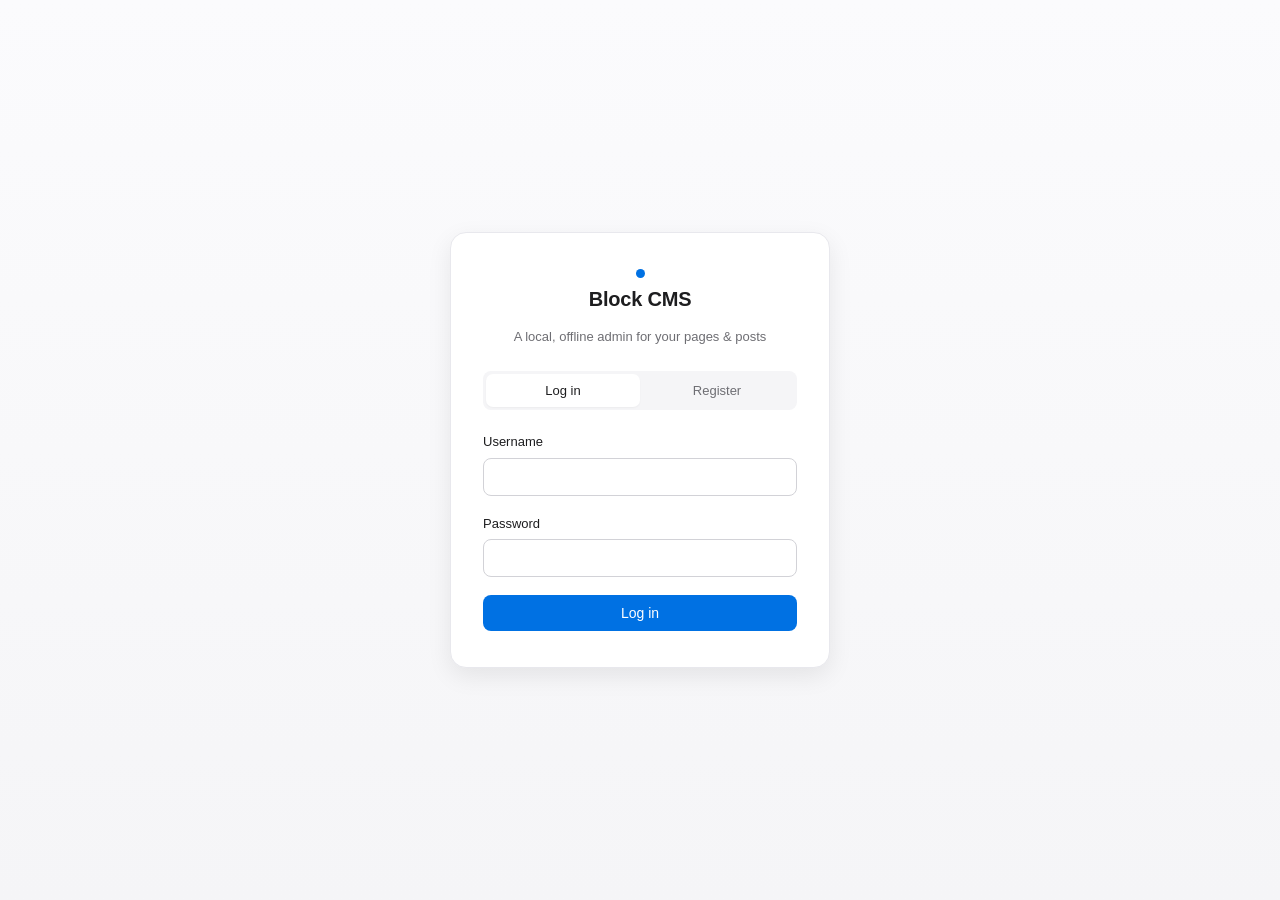
<file: block-cms/index.html>
<!DOCTYPE html>
<html lang="en">
<head>
<meta charset="UTF-8">
<meta name="viewport" content="width=device-width, initial-scale=1.0">
<title>Block CMS</title>
</head>
<body>
<script src="js/storage.js"></script>
<script src="js/auth.js"></script>
<script>
  window.location.href = Auth.isLoggedIn() ? 'dashboard.html' : 'login.html';
</script>
<noscript>This app requires JavaScript. Please open <a href="login.html">login.html</a>.</noscript>
</body>
</html>
</file>
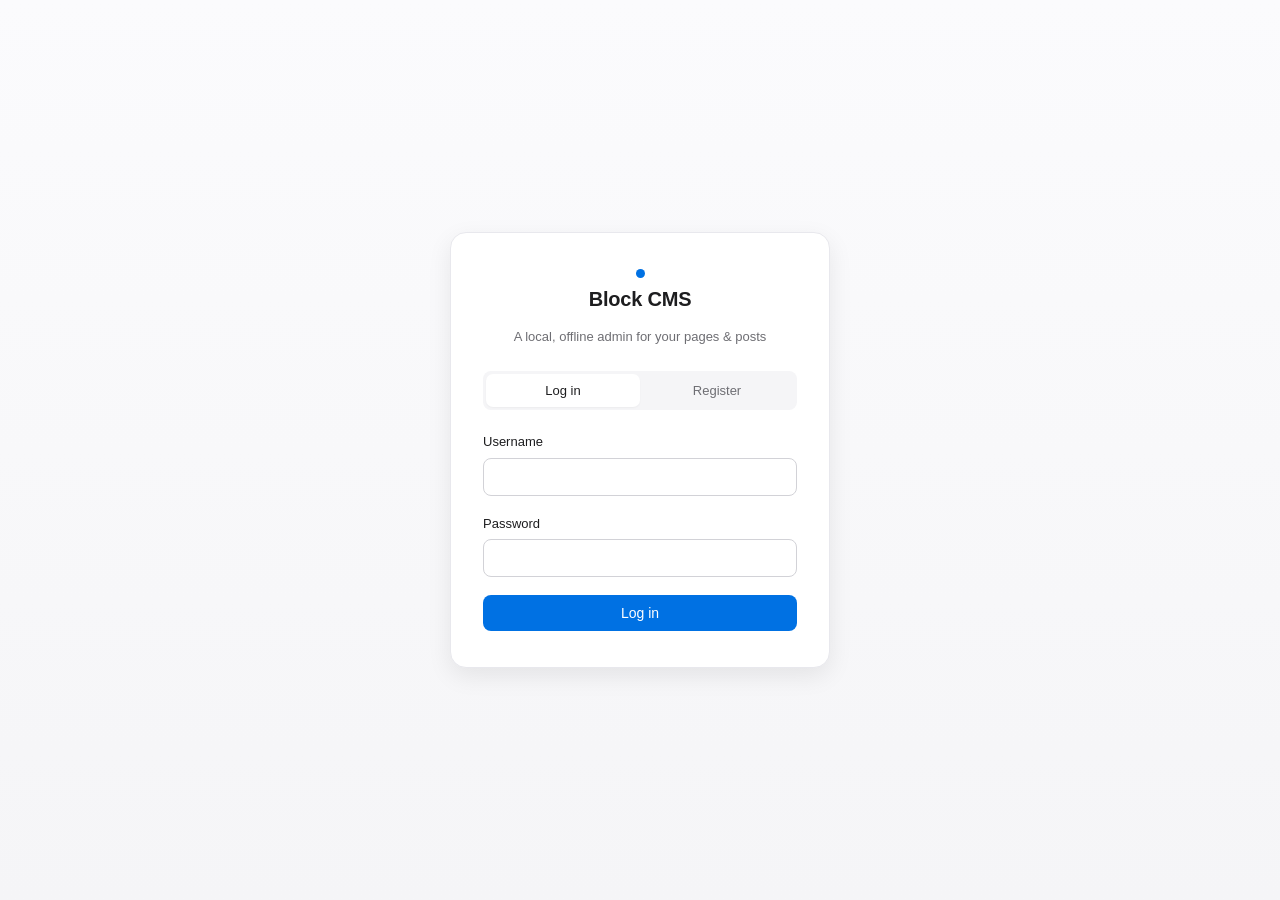
<file: block-cms/categories.html>
<!DOCTYPE html>
<html lang="en">
<head>
<meta charset="UTF-8">
<meta name="viewport" content="width=device-width, initial-scale=1.0">
<title>Categories — Block CMS</title>
<link rel="stylesheet" href="css/style.css">
</head>
<body>
<div class="app-shell">
  <nav class="sidebar" id="sidebar"></nav>
  <main class="main">
    <div class="page-header">
      <div>
        <h1>Categories</h1>
        <p class="page-subtitle">Organize your posts into categories.</p>
      </div>
    </div>

    <div class="card" style="margin-bottom:24px;">
      <div class="section-title">Add a category</div>
      <form id="add-form" style="display:flex; gap:10px; align-items:flex-start;">
        <input type="text" id="new-name" placeholder="Category name" required style="flex:1;">
        <button type="submit" class="btn btn-primary">Add</button>
      </form>
    </div>

    <div id="categories-list"></div>
  </main>
</div>

<script src="js/storage.js"></script>
<script src="js/ui.js"></script>
<script src="js/auth.js"></script>
<script src="js/router.js"></script>
<script src="js/categories.js"></script>
<script src="js/posts.js"></script>
<script>
  Router.requireAuth();
  UI.renderSidebar('categories');

  const listEl = document.getElementById('categories-list');
  const addForm = document.getElementById('add-form');
  const newName = document.getElementById('new-name');

  function render() {
    const cats = Categories.all();
    if (!cats.length) {
      listEl.innerHTML = `
        <div class="empty-state">
          <h3>No categories yet</h3>
          <p>Add one above to start organizing your posts.</p>
        </div>`;
      return;
    }

    listEl.innerHTML = `
      <table class="data-table">
        <thead><tr><th>Name</th><th>Slug</th><th>Posts</th><th></th></tr></thead>
        <tbody>
          ${cats.map(c => `
            <tr data-row="${c.id}">
              <td class="title-cell">
                <span class="cat-name">${UI.escapeHtml(c.name)}</span>
                <input type="text" class="cat-edit-input" style="display:none;" value="${UI.escapeHtml(c.name)}">
              </td>
              <td><span class="slug">/${UI.escapeHtml(c.slug)}</span></td>
              <td><a class="btn-link" href="posts.html">${Posts.byCategory(c.id).length} post(s)</a></td>
              <td>
                <div class="row-actions">
                  <button class="btn-small" data-rename="${c.id}">Rename</button>
                  <button class="btn-small" data-delete="${c.id}">Delete</button>
                </div>
              </td>
            </tr>`).join('')}
        </tbody>
      </table>`;

    listEl.querySelectorAll('[data-rename]').forEach(btn => {
      btn.addEventListener('click', () => {
        const row = listEl.querySelector(`tr[data-row="${btn.dataset.rename}"]`);
        const nameSpan = row.querySelector('.cat-name');
        const input = row.querySelector('.cat-edit-input');
        const isEditing = input.style.display !== 'none';
        if (!isEditing) {
          nameSpan.style.display = 'none';
          input.style.display = 'inline-block';
          input.focus();
          btn.textContent = 'Save';
        } else {
          const value = input.value.trim();
          if (value) {
            try {
              Categories.update(btn.dataset.rename, { name: value });
              UI.toast('Category renamed');
              render();
            } catch (err) {
              UI.toast(err.message, 'error');
            }
          } else {
            render();
          }
        }
      });
    });

    listEl.querySelectorAll('[data-delete]').forEach(btn => {
      btn.addEventListener('click', async () => {
        const ok = await UI.confirm('Delete this category? It will be removed from any posts.');
        if (!ok) return;
        Categories.remove(btn.dataset.delete);
        UI.toast('Category deleted');
        render();
      });
    });
  }

  addForm.addEventListener('submit', (e) => {
    e.preventDefault();
    try {
      Categories.create(newName.value);
      newName.value = '';
      UI.toast('Category added');
      render();
    } catch (err) {
      UI.toast(err.message, 'error');
    }
  });

  render();
</script>
</body>
</html>
</file>
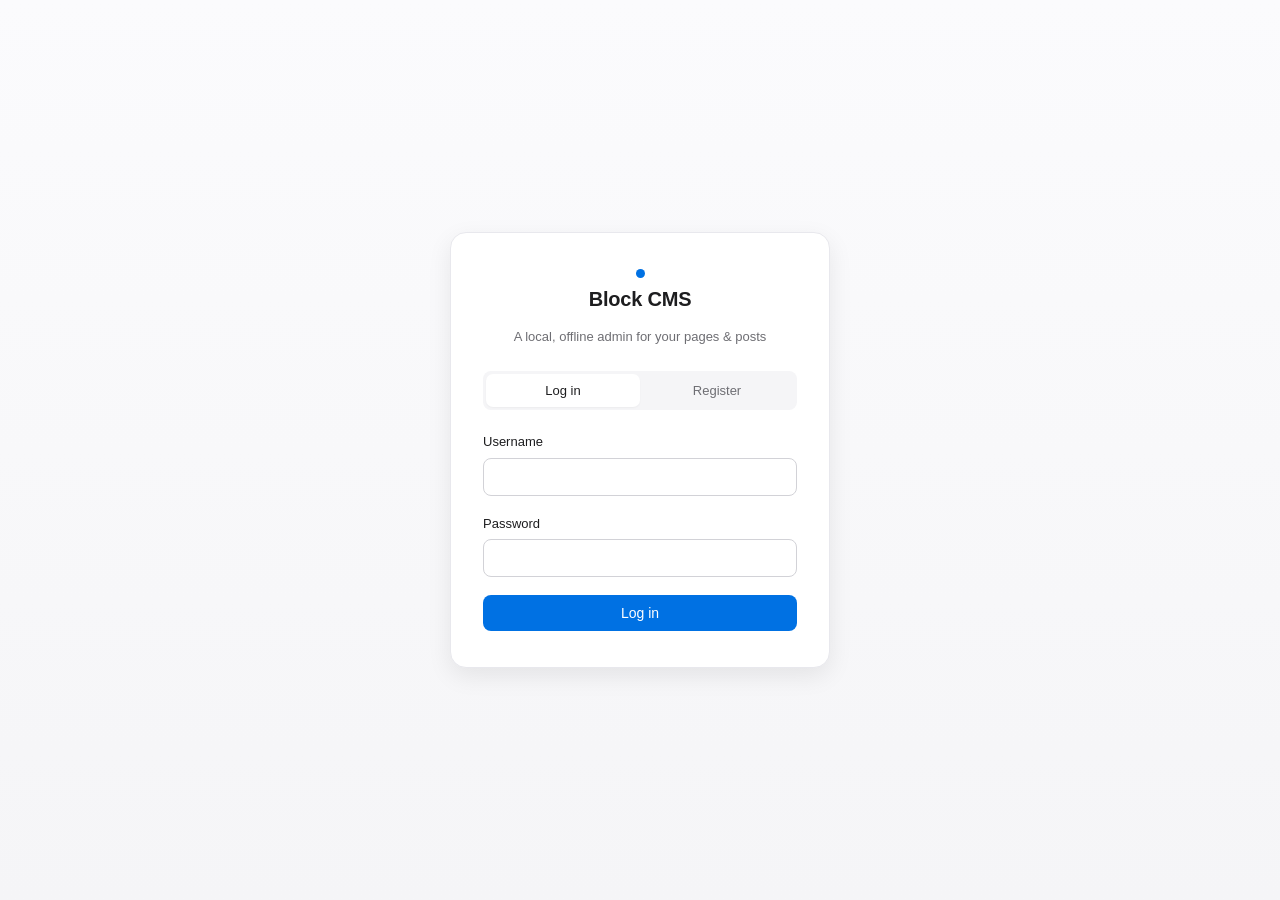
<file: block-cms/dashboard.html>
<!DOCTYPE html>
<html lang="en">
<head>
<meta charset="UTF-8">
<meta name="viewport" content="width=device-width, initial-scale=1.0">
<title>Dashboard — Block CMS</title>
<link rel="stylesheet" href="css/style.css">
</head>
<body>
<div class="app-shell">
  <nav class="sidebar" id="sidebar"></nav>
  <main class="main">
    <div class="page-header">
      <div>
        <h1 id="welcome-heading">Dashboard</h1>
        <p class="page-subtitle" id="welcome-sub"></p>
      </div>
    </div>

    <div class="stat-grid">
      <div class="stat-card">
        <div class="stat-value" id="stat-pages">0</div>
        <div class="stat-label">Pages</div>
      </div>
      <div class="stat-card">
        <div class="stat-value" id="stat-posts">0</div>
        <div class="stat-label">Posts</div>
      </div>
      <div class="stat-card">
        <div class="stat-value" id="stat-published">0</div>
        <div class="stat-label">Published</div>
      </div>
      <div class="stat-card">
        <div class="stat-value" id="stat-categories">0</div>
        <div class="stat-label">Categories</div>
      </div>
    </div>

    <div class="two-col">
      <div class="card">
        <div class="section-title">Recent pages</div>
        <div id="recent-pages"></div>
        <div style="margin-top:14px;">
          <a class="btn btn-secondary" href="editor.html?type=page">+ New page</a>
        </div>
      </div>
      <div class="card">
        <div class="section-title">Recent posts</div>
        <div id="recent-posts"></div>
        <div style="margin-top:14px;">
          <a class="btn btn-secondary" href="editor.html?type=post">+ New post</a>
        </div>
      </div>
    </div>
  </main>
</div>

<script src="js/storage.js"></script>
<script src="js/ui.js"></script>
<script src="js/auth.js"></script>
<script src="js/router.js"></script>
<script src="js/categories.js"></script>
<script src="js/pages.js"></script>
<script src="js/posts.js"></script>
<script>
  Router.requireAuth();
  UI.renderSidebar('dashboard');

  const user = Auth.currentUser();
  document.getElementById('welcome-heading').textContent = `Welcome back, ${user.displayName}`;
  document.getElementById('welcome-sub').textContent = 'Here’s what’s happening across your site.';

  const pages = Pages.all();
  const posts = Posts.all();
  const categories = Categories.all();
  const publishedCount = pages.filter(p => p.status === 'published').length
    + posts.filter(p => p.status === 'published').length;

  document.getElementById('stat-pages').textContent = pages.length;
  document.getElementById('stat-posts').textContent = posts.length;
  document.getElementById('stat-published').textContent = publishedCount;
  document.getElementById('stat-categories').textContent = categories.length;

  function renderList(container, items, type) {
    if (!items.length) {
      container.innerHTML = `<p style="color:var(--text-secondary); font-size:14px;">Nothing here yet.</p>`;
      return;
    }
    container.innerHTML = items.slice(0, 5).map(item => `
      <div style="display:flex; justify-content:space-between; align-items:center; padding:10px 0; border-bottom:1px solid var(--border-light);">
        <a href="editor.html?type=${type}&id=${item.id}" style="text-decoration:none; color:var(--text); font-weight:500;">${UI.escapeHtml(item.title)}</a>
        ${UI.statusBadge(item.status)}
      </div>`).join('');
  }

  renderList(document.getElementById('recent-pages'), pages, 'page');
  renderList(document.getElementById('recent-posts'), posts, 'post');
</script>
</body>
</html>
</file>
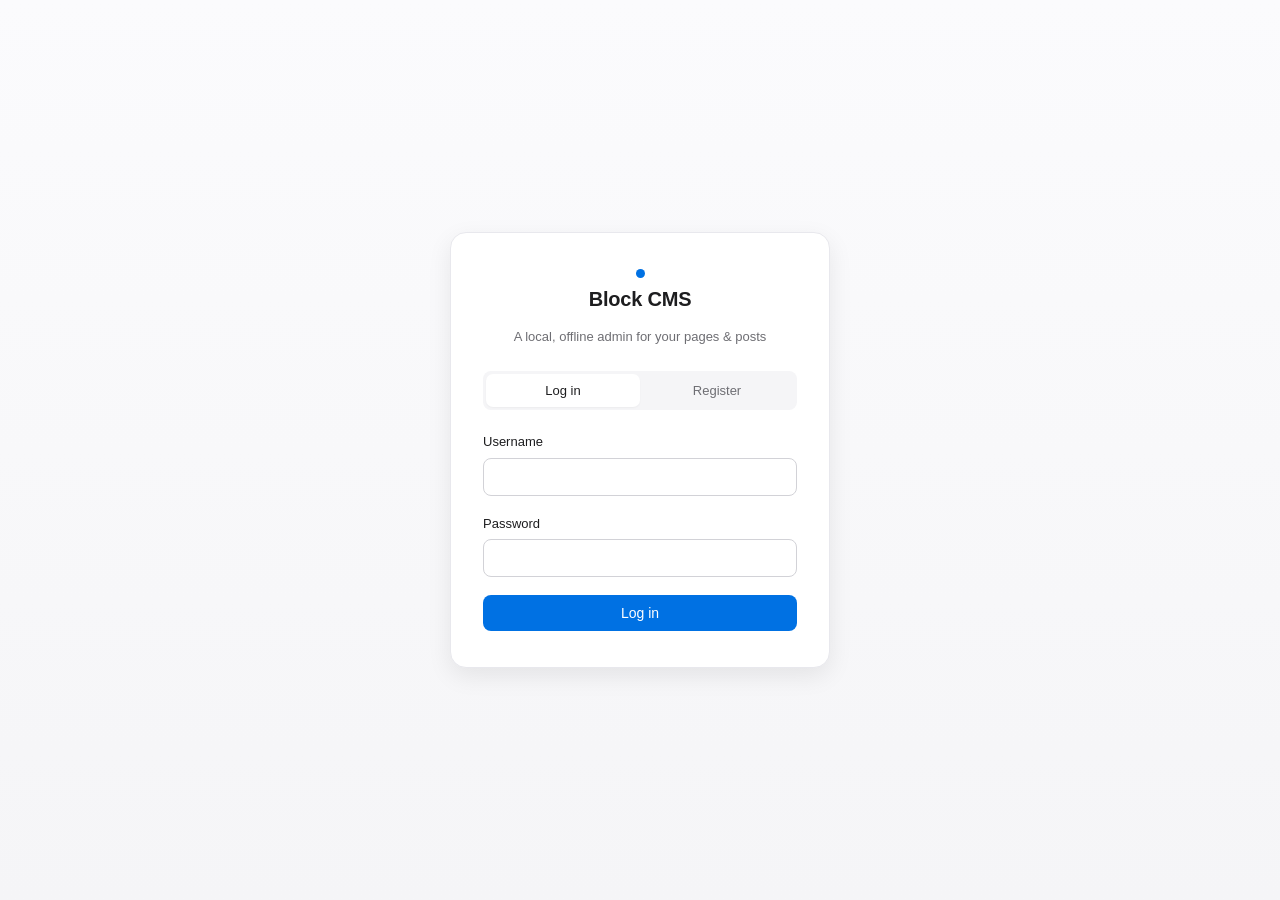
<file: block-cms/editor.html>
<!DOCTYPE html>
<html lang="en">
<head>
<meta charset="UTF-8">
<meta name="viewport" content="width=device-width, initial-scale=1.0">
<title>Editor — Block CMS</title>
<link rel="stylesheet" href="css/style.css">
</head>
<body>
<div class="app-shell">
  <nav class="sidebar" id="sidebar"></nav>
  <main class="main">
    <div class="page-header">
      <div>
        <h1 id="editor-heading">New page</h1>
        <p class="page-subtitle" id="editor-subtitle"></p>
      </div>
      <div style="display:flex; gap:10px;">
        <a class="btn btn-secondary" id="preview-link" href="#" target="_blank">Open preview</a>
        <button class="btn btn-primary" id="save-btn">Save</button>
      </div>
    </div>

    <div class="editor-layout">
      <div>
        <div class="card editor-meta-card">
          <div class="field">
            <label for="field-title">Title</label>
            <input type="text" id="field-title" placeholder="Untitled">
          </div>
          <div class="field">
            <label for="field-slug">Slug</label>
            <input type="text" id="field-slug" placeholder="auto-generated-from-title">
          </div>

          <div class="two-col">
            <div class="field" style="margin-bottom:0;">
              <label for="field-status">Status</label>
              <select id="field-status">
                <option value="draft">Draft</option>
                <option value="published">Published</option>
              </select>
            </div>
            <div class="field" id="publish-date-field" style="margin-bottom:0;">
              <label for="field-publish-date">Publish date</label>
              <input type="date" id="field-publish-date">
            </div>
          </div>

          <div id="post-only-fields" style="display:none; margin-top:18px;">
            <div class="field">
              <label for="field-author">Author</label>
              <input type="text" id="field-author" placeholder="Author name">
            </div>
            <div class="field" style="margin-bottom:0;">
              <label>Categories</label>
              <div class="checkbox-list" id="category-checkboxes"></div>
              <div class="field-hint-text" id="no-categories-hint" style="display:none;">
                No categories yet — <a href="categories.html" class="btn-link">create one</a>.
              </div>
            </div>
          </div>
        </div>

        <div class="section-title">Content blocks</div>
        <div class="block-toolbar" id="block-toolbar"></div>
        <div class="block-list" id="block-list"></div>
      </div>

      <div class="preview-panel">
        <div class="preview-panel-inner">
          <div class="preview-panel-label"><span>Live preview</span></div>
          <div id="live-preview"></div>
        </div>
      </div>
    </div>
  </main>
</div>

<script src="js/storage.js"></script>
<script src="js/ui.js"></script>
<script src="js/auth.js"></script>
<script src="js/router.js"></script>
<script src="js/dragdrop.js"></script>
<script src="js/blocks.js"></script>
<script src="js/preview.js"></script>
<script src="js/categories.js"></script>
<script src="js/pages.js"></script>
<script src="js/posts.js"></script>
<script>
  Router.requireAuth();

  const type = Router.param('type') === 'post' ? 'post' : 'page';
  const id = Router.param('id');
  const Model = type === 'post' ? Posts : Pages;

  UI.renderSidebar(type === 'post' ? 'posts' : 'pages');
  document.getElementById('post-only-fields').style.display = type === 'post' ? 'block' : 'none';
  document.getElementById('publish-date-field').style.display = type === 'post' ? 'block' : 'none';

  let item = id ? Model.get(id) : null;
  let isNew = !item;
  if (isNew) {
    item = type === 'post'
      ? { title: '', slug: '', blocks: [], status: 'draft', publishDate: new Date().toISOString(), author: Auth.currentUser().displayName, categoryIds: [] }
      : { title: '', slug: '', blocks: [], status: 'draft' };
  } else {
    // work on a copy so unsaved edits don't leak into other views
    item = JSON.parse(JSON.stringify(item));
  }

  document.getElementById('editor-heading').textContent = isNew
    ? (type === 'post' ? 'New post' : 'New page')
    : `Edit ${type === 'post' ? 'post' : 'page'}`;
  document.getElementById('editor-subtitle').textContent = isNew
    ? 'Unsaved — fill in the details and save.'
    : `Last updated ${UI.formatDateTime(item.updatedAt)}`;

  const titleEl = document.getElementById('field-title');
  const slugEl = document.getElementById('field-slug');
  const statusEl = document.getElementById('field-status');
  const publishDateEl = document.getElementById('field-publish-date');
  const authorEl = document.getElementById('field-author');
  const catContainer = document.getElementById('category-checkboxes');
  const noCatHint = document.getElementById('no-categories-hint');

  titleEl.value = item.title || '';
  slugEl.value = item.slug || '';
  statusEl.value = item.status || 'draft';
  if (type === 'post') {
    publishDateEl.value = (item.publishDate || '').slice(0, 10) || new Date().toISOString().slice(0, 10);
    authorEl.value = item.author || '';
  }

  let slugManuallyEdited = !!item.slug;
  titleEl.addEventListener('input', () => {
    if (!slugManuallyEdited) slugEl.value = UI.slugify(titleEl.value);
  });
  slugEl.addEventListener('input', () => { slugManuallyEdited = true; });

  if (type === 'post') {
    const categories = Categories.all();
    if (!categories.length) {
      noCatHint.style.display = 'block';
    } else {
      catContainer.innerHTML = categories.map(c => `
        <label>
          <input type="checkbox" value="${c.id}" ${item.categoryIds && item.categoryIds.includes(c.id) ? 'checked' : ''}>
          ${UI.escapeHtml(c.name)}
        </label>`).join('');
    }
  }

  /* ---------- Block editor + live preview ---------- */

  const blockListEl = document.getElementById('block-list');
  const toolbarEl = document.getElementById('block-toolbar');
  const previewEl = document.getElementById('live-preview');

  function updatePreview() {
    collectFormIntoItem();
    Preview.renderInto(previewEl, item, {
      showStatus: true,
      author: type === 'post' ? item.author : null,
      date: type === 'post' ? item.publishDate : null,
      categories: type === 'post' ? Categories.namesFor(item.categoryIds) : []
    });
  }

  Blocks.mountEditor(blockListEl, item.blocks, () => updatePreview());

  toolbarEl.innerHTML = Blocks.TYPES.map(t =>
    `<button type="button" class="btn btn-small" data-add="${t.key}">+ ${t.label}</button>`).join('');
  toolbarEl.querySelectorAll('[data-add]').forEach(btn => {
    btn.addEventListener('click', () => {
      item.blocks.push(Blocks.create(btn.dataset.add));
      Blocks.mountEditor(blockListEl, item.blocks, () => updatePreview());
      updatePreview();
    });
  });

  [titleEl, slugEl, statusEl, publishDateEl, authorEl].forEach(el => {
    el.addEventListener('input', updatePreview);
    el.addEventListener('change', updatePreview);
  });
  if (type === 'post') {
    catContainer.addEventListener('change', updatePreview);
  }

  function collectFormIntoItem() {
    item.title = titleEl.value || 'Untitled';
    item.slug = slugEl.value;
    item.status = statusEl.value;
    if (type === 'post') {
      item.publishDate = publishDateEl.value ? new Date(publishDateEl.value).toISOString() : new Date().toISOString();
      item.author = authorEl.value;
      item.categoryIds = Array.from(catContainer.querySelectorAll('input[type="checkbox"]:checked')).map(cb => cb.value);
    }
  }

  function currentPreviewUrl() {
    const slug = slugEl.value || UI.slugify(titleEl.value) || '';
    return `preview.html?type=${type}&slug=${encodeURIComponent(slug)}`;
  }
  document.getElementById('preview-link').addEventListener('click', (e) => {
    e.currentTarget.href = currentPreviewUrl();
  });

  document.getElementById('save-btn').addEventListener('click', () => {
    collectFormIntoItem();
    if (!item.title.trim()) {
      UI.toast('Please give this a title before saving.', 'error');
      return;
    }
    if (isNew) {
      const saved = Model.create(item);
      UI.toast((type === 'post' ? 'Post' : 'Page') + ' created');
      window.location.href = `editor.html?type=${type}&id=${saved.id}`;
    } else {
      Model.update(item.id, item);
      UI.toast((type === 'post' ? 'Post' : 'Page') + ' saved');
      document.getElementById('editor-subtitle').textContent = `Last updated just now`;
    }
  });

  updatePreview();
</script>
</body>
</html>
</file>
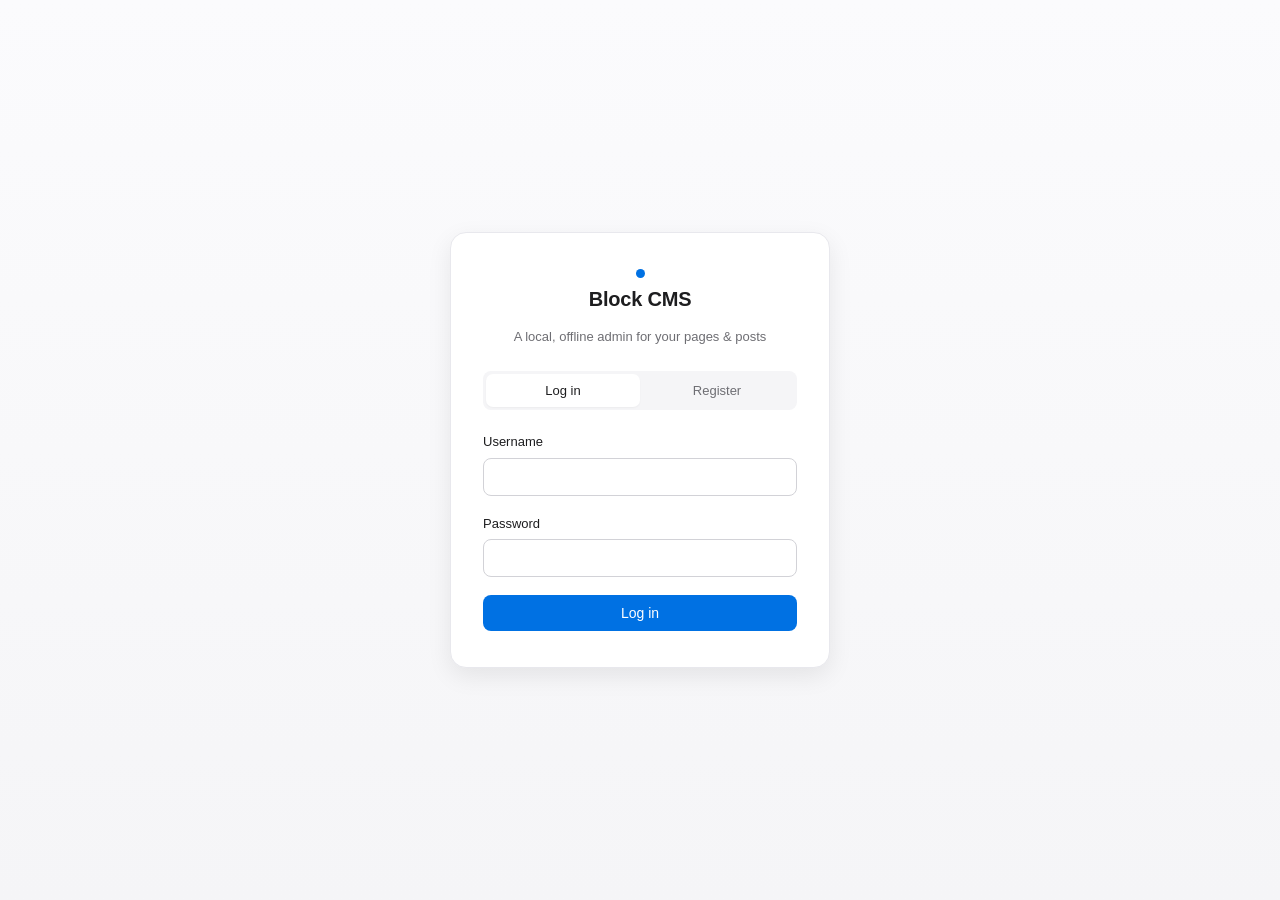
<file: block-cms/login.html>
<!DOCTYPE html>
<html lang="en">
<head>
<meta charset="UTF-8">
<meta name="viewport" content="width=device-width, initial-scale=1.0">
<title>Sign in — Block CMS</title>
<link rel="stylesheet" href="css/style.css">
</head>
<body>

<div class="auth-page">
  <div class="auth-card">
    <div class="auth-brand"><span class="brand-dot"></span></div>
    <h1 class="auth-title">Block CMS</h1>
    <p class="auth-subtitle">A local, offline admin for your pages &amp; posts</p>

    <div class="auth-tabs">
      <div class="auth-tab active" data-tab="login">Log in</div>
      <div class="auth-tab" data-tab="register">Register</div>
    </div>

    <div class="auth-error" id="auth-error"></div>

    <form id="login-form">
      <div class="field">
        <label for="login-username">Username</label>
        <input type="text" id="login-username" autocomplete="username" required>
      </div>
      <div class="field">
        <label for="login-password">Password</label>
        <input type="password" id="login-password" autocomplete="current-password" required>
      </div>
      <button type="submit" class="btn btn-primary btn-block">Log in</button>
    </form>

    <form id="register-form" style="display:none;">
      <div class="field">
        <label for="register-display-name">Display name</label>
        <input type="text" id="register-display-name" autocomplete="name" placeholder="e.g. Jamie">
      </div>
      <div class="field">
        <label for="register-username">Username</label>
        <input type="text" id="register-username" autocomplete="username" required>
      </div>
      <div class="field">
        <label for="register-password">Password</label>
        <input type="password" id="register-password" autocomplete="new-password" required>
        <div class="field-hint-text">At least 4 characters. Stored as a SHA-256 hash, never in plain text.</div>
      </div>
      <button type="submit" class="btn btn-primary btn-block">Create account</button>
    </form>
  </div>
</div>

<script src="js/storage.js"></script>
<script src="js/ui.js"></script>
<script src="js/auth.js"></script>
<script src="js/router.js"></script>
<script>
  Router.redirectIfLoggedIn('dashboard.html');

  const tabs = document.querySelectorAll('.auth-tab');
  const loginForm = document.getElementById('login-form');
  const registerForm = document.getElementById('register-form');
  const errorBox = document.getElementById('auth-error');

  function showError(msg) {
    errorBox.textContent = msg;
    errorBox.classList.add('show');
  }
  function clearError() {
    errorBox.classList.remove('show');
    errorBox.textContent = '';
  }

  tabs.forEach(tab => {
    tab.addEventListener('click', () => {
      tabs.forEach(t => t.classList.remove('active'));
      tab.classList.add('active');
      clearError();
      const isLogin = tab.dataset.tab === 'login';
      loginForm.style.display = isLogin ? 'block' : 'none';
      registerForm.style.display = isLogin ? 'none' : 'block';
    });
  });

  loginForm.addEventListener('submit', async (e) => {
    e.preventDefault();
    clearError();
    const username = document.getElementById('login-username').value;
    const password = document.getElementById('login-password').value;
    try {
      await Auth.login(username, password);
      window.location.href = 'dashboard.html';
    } catch (err) {
      showError(err.message);
    }
  });

  registerForm.addEventListener('submit', async (e) => {
    e.preventDefault();
    clearError();
    const displayName = document.getElementById('register-display-name').value;
    const username = document.getElementById('register-username').value;
    const password = document.getElementById('register-password').value;
    try {
      await Auth.register(username, password, displayName);
      window.location.href = 'dashboard.html';
    } catch (err) {
      showError(err.message);
    }
  });
</script>
</body>
</html>
</file>
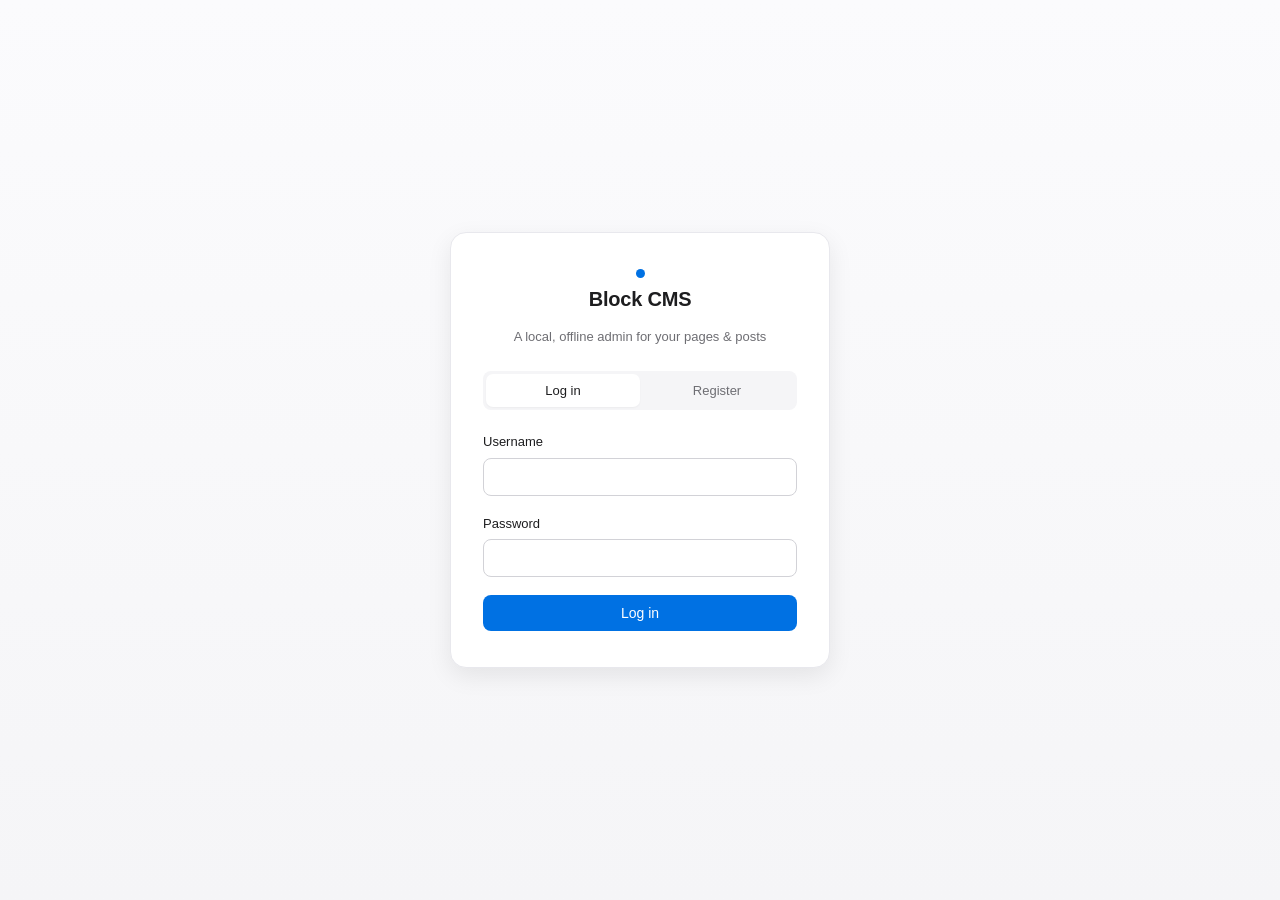
<file: block-cms/pages.html>
<!DOCTYPE html>
<html lang="en">
<head>
<meta charset="UTF-8">
<meta name="viewport" content="width=device-width, initial-scale=1.0">
<title>Pages — Block CMS</title>
<link rel="stylesheet" href="css/style.css">
</head>
<body>
<div class="app-shell">
  <nav class="sidebar" id="sidebar"></nav>
  <main class="main">
    <div class="page-header">
      <div>
        <h1>Pages</h1>
        <p class="page-subtitle">Static pages built from blocks.</p>
      </div>
      <a class="btn btn-primary" href="editor.html?type=page">+ New page</a>
    </div>

    <div class="toolbar">
      <select id="filter-status">
        <option value="all">All statuses</option>
        <option value="draft">Draft</option>
        <option value="published">Published</option>
      </select>
      <div class="spacer"></div>
    </div>

    <div id="pages-list"></div>
  </main>
</div>

<script src="js/storage.js"></script>
<script src="js/ui.js"></script>
<script src="js/auth.js"></script>
<script src="js/router.js"></script>
<script src="js/pages.js"></script>
<script>
  Router.requireAuth();
  UI.renderSidebar('pages');

  const listEl = document.getElementById('pages-list');
  const statusFilter = document.getElementById('filter-status');

  function render() {
    let items = Pages.all();
    if (statusFilter.value !== 'all') items = items.filter(p => p.status === statusFilter.value);

    if (!items.length) {
      listEl.innerHTML = `
        <div class="empty-state">
          <h3>No pages yet</h3>
          <p>Create your first page to get started.</p>
          <div style="margin-top:14px;"><a class="btn btn-primary" href="editor.html?type=page">+ New page</a></div>
        </div>`;
      return;
    }

    listEl.innerHTML = `
      <table class="data-table">
        <thead>
          <tr><th>Title</th><th>Status</th><th>Last modified</th><th></th></tr>
        </thead>
        <tbody>
          ${items.map(p => `
            <tr>
              <td class="title-cell">
                <a href="editor.html?type=page&id=${p.id}">${UI.escapeHtml(p.title)}</a>
                <span class="slug">/${UI.escapeHtml(p.slug)}</span>
              </td>
              <td>${UI.statusBadge(p.status)}</td>
              <td>${UI.formatDate(p.updatedAt)}</td>
              <td>
                <div class="row-actions">
                  <a class="btn-small" href="preview.html?type=page&slug=${encodeURIComponent(p.slug)}" target="_blank">Preview</a>
                  <a class="btn-small" href="editor.html?type=page&id=${p.id}">Edit</a>
                  <button class="btn-small" data-delete="${p.id}">Delete</button>
                </div>
              </td>
            </tr>`).join('')}
        </tbody>
      </table>`;

    listEl.querySelectorAll('[data-delete]').forEach(btn => {
      btn.addEventListener('click', async () => {
        const ok = await UI.confirm('Delete this page? This cannot be undone.');
        if (!ok) return;
        Pages.remove(btn.dataset.delete);
        UI.toast('Page deleted');
        render();
      });
    });
  }

  statusFilter.addEventListener('change', render);
  render();
</script>
</body>
</html>
</file>
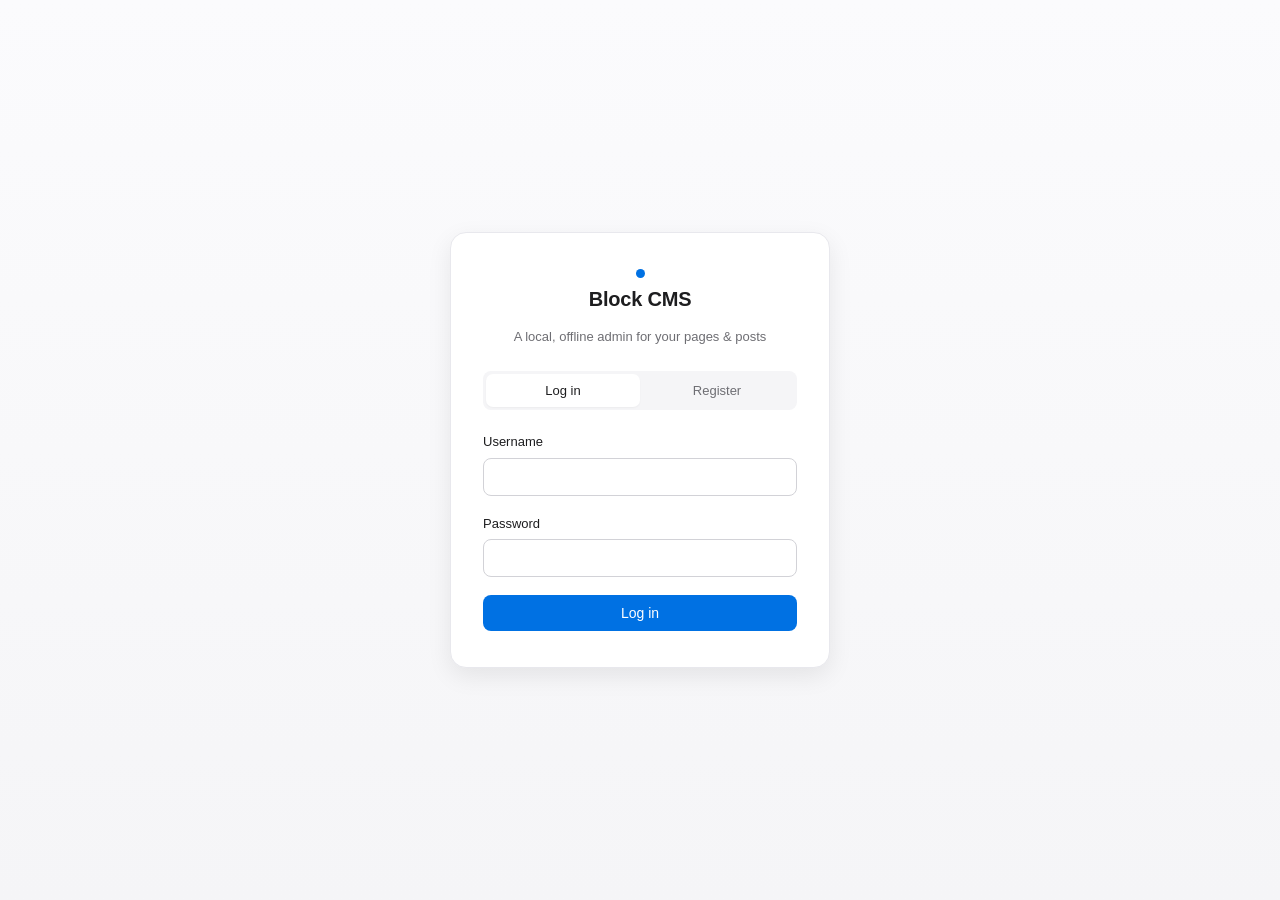
<file: block-cms/posts.html>
<!DOCTYPE html>
<html lang="en">
<head>
<meta charset="UTF-8">
<meta name="viewport" content="width=device-width, initial-scale=1.0">
<title>Posts — Block CMS</title>
<link rel="stylesheet" href="css/style.css">
</head>
<body>
<div class="app-shell">
  <nav class="sidebar" id="sidebar"></nav>
  <main class="main">
    <div class="page-header">
      <div>
        <h1>Posts</h1>
        <p class="page-subtitle">Blog-style posts with categories and publish dates.</p>
      </div>
      <a class="btn btn-primary" href="editor.html?type=post">+ New post</a>
    </div>

    <div class="toolbar">
      <select id="filter-status">
        <option value="all">All statuses</option>
        <option value="draft">Draft</option>
        <option value="published">Published</option>
      </select>
      <select id="filter-category">
        <option value="all">All categories</option>
      </select>
      <select id="sort-by">
        <option value="date-desc">Newest first</option>
        <option value="date-asc">Oldest first</option>
        <option value="title-asc">Title A–Z</option>
        <option value="title-desc">Title Z–A</option>
      </select>
      <div class="spacer"></div>
    </div>

    <div id="posts-list"></div>
  </main>
</div>

<script src="js/storage.js"></script>
<script src="js/ui.js"></script>
<script src="js/auth.js"></script>
<script src="js/router.js"></script>
<script src="js/categories.js"></script>
<script src="js/posts.js"></script>
<script>
  Router.requireAuth();
  UI.renderSidebar('posts');

  const listEl = document.getElementById('posts-list');
  const statusFilter = document.getElementById('filter-status');
  const categoryFilter = document.getElementById('filter-category');
  const sortBy = document.getElementById('sort-by');

  const categories = Categories.all();
  categoryFilter.innerHTML += categories.map(c => `<option value="${c.id}">${UI.escapeHtml(c.name)}</option>`).join('');

  function render() {
    let items = Posts.filterAndSort(Posts.all(), {
      status: statusFilter.value,
      categoryId: categoryFilter.value,
      sortBy: sortBy.value
    });

    if (!items.length) {
      listEl.innerHTML = `
        <div class="empty-state">
          <h3>No posts found</h3>
          <p>Try changing your filters, or create a new post.</p>
          <div style="margin-top:14px;"><a class="btn btn-primary" href="editor.html?type=post">+ New post</a></div>
        </div>`;
      return;
    }

    listEl.innerHTML = `
      <table class="data-table">
        <thead>
          <tr><th>Title</th><th>Status</th><th>Categories</th><th>Publish date</th><th></th></tr>
        </thead>
        <tbody>
          ${items.map(p => `
            <tr>
              <td class="title-cell">
                <a href="editor.html?type=post&id=${p.id}">${UI.escapeHtml(p.title)}</a>
                <span class="slug">/${UI.escapeHtml(p.slug)}</span>
              </td>
              <td>${UI.statusBadge(p.status)}</td>
              <td>${Categories.namesFor(p.categoryIds).map(UI.escapeHtml).join(', ') || '—'}</td>
              <td>${UI.formatDate(p.publishDate)}</td>
              <td>
                <div class="row-actions">
                  <a class="btn-small" href="preview.html?type=post&slug=${encodeURIComponent(p.slug)}" target="_blank">Preview</a>
                  <a class="btn-small" href="editor.html?type=post&id=${p.id}">Edit</a>
                  <button class="btn-small" data-delete="${p.id}">Delete</button>
                </div>
              </td>
            </tr>`).join('')}
        </tbody>
      </table>`;

    listEl.querySelectorAll('[data-delete]').forEach(btn => {
      btn.addEventListener('click', async () => {
        const ok = await UI.confirm('Delete this post? This cannot be undone.');
        if (!ok) return;
        Posts.remove(btn.dataset.delete);
        UI.toast('Post deleted');
        render();
      });
    });
  }

  [statusFilter, categoryFilter, sortBy].forEach(el => el.addEventListener('change', render));
  render();
</script>
</body>
</html>
</file>
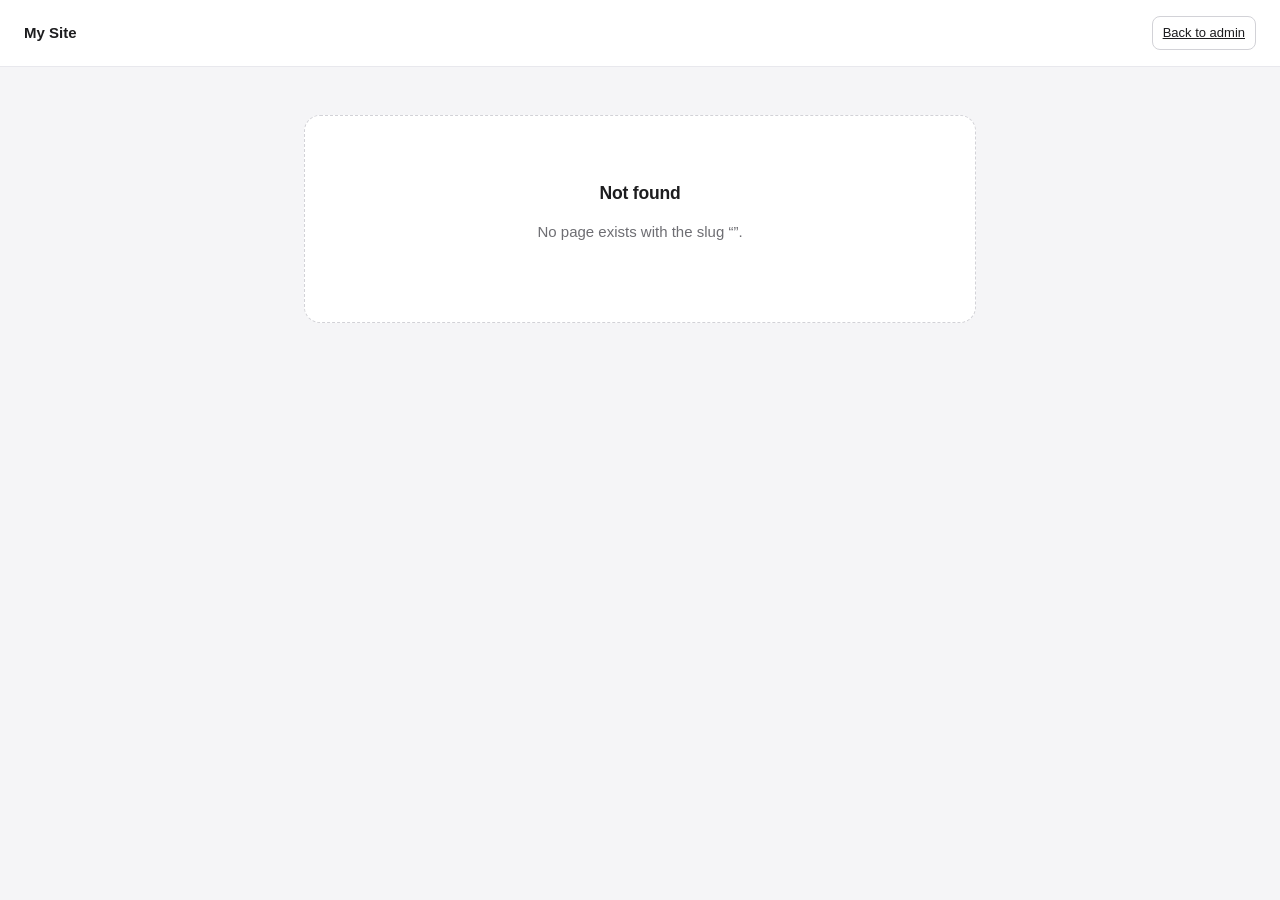
<file: block-cms/preview.html>
<!DOCTYPE html>
<html lang="en">
<head>
<meta charset="UTF-8">
<meta name="viewport" content="width=device-width, initial-scale=1.0">
<title>Preview — Block CMS</title>
<link rel="stylesheet" href="css/style.css">
</head>
<body class="public-page">

<div class="public-topbar">
  <span class="site-title" id="site-title">Site</span>
  <a href="dashboard.html" class="btn btn-small">Back to admin</a>
</div>
<div class="public-notice" id="draft-notice" style="display:none;">
  This content is a draft and is not publicly published yet.
</div>

<div class="public-content" id="content">
  <p style="color:var(--text-secondary);">Loading…</p>
</div>

<script src="js/storage.js"></script>
<script src="js/ui.js"></script>
<script src="js/auth.js"></script>
<script src="js/router.js"></script>
<script src="js/blocks.js"></script>
<script src="js/preview.js"></script>
<script src="js/categories.js"></script>
<script src="js/pages.js"></script>
<script src="js/posts.js"></script>
<script>
  const siteSettings = Storage.getSettings();
  document.getElementById('site-title').textContent = siteSettings.siteTitle || 'My Site';

  const type = Router.param('type') === 'post' ? 'post' : 'page';
  const slug = Router.param('slug') || '';
  const Model = type === 'post' ? Posts : Pages;
  const item = Model.getBySlug(slug);

  const contentEl = document.getElementById('content');

  if (!item) {
    contentEl.innerHTML = `
      <div class="empty-state">
        <h3>Not found</h3>
        <p>No ${type} exists with the slug “${UI.escapeHtml(slug)}”.</p>
      </div>`;
  } else {
    if (item.status !== 'published') {
      document.getElementById('draft-notice').style.display = 'block';
    }
    Preview.renderInto(contentEl, item, {
      author: type === 'post' ? item.author : null,
      date: type === 'post' ? item.publishDate : null,
      categories: type === 'post' ? Categories.namesFor(item.categoryIds) : []
    });
  }
</script>
</body>
</html>
</file>
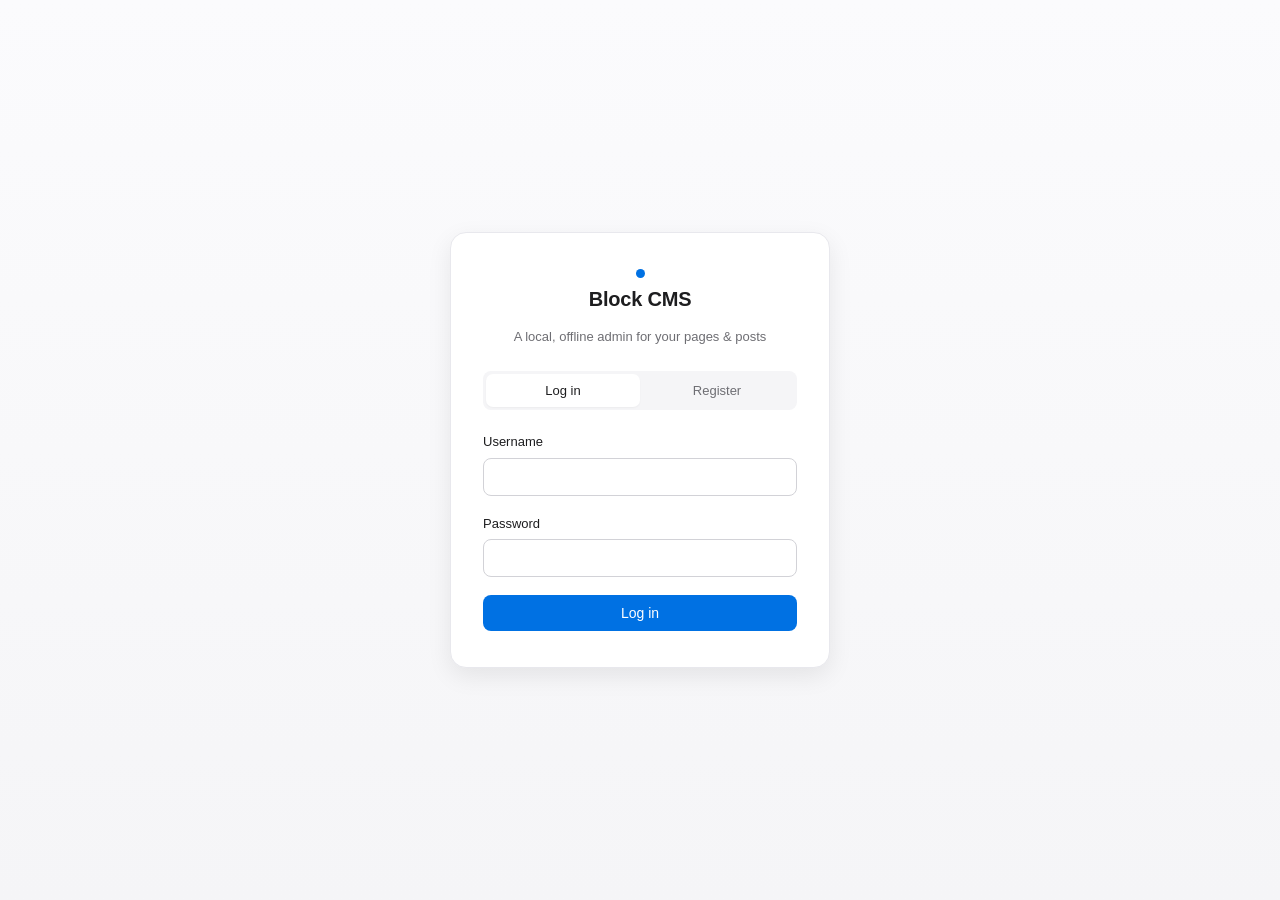
<file: block-cms/settings.html>
<!DOCTYPE html>
<html lang="en">
<head>
<meta charset="UTF-8">
<meta name="viewport" content="width=device-width, initial-scale=1.0">
<title>Settings — Block CMS</title>
<link rel="stylesheet" href="css/style.css">
</head>
<body>
<div class="app-shell">
  <nav class="sidebar" id="sidebar"></nav>
  <main class="main">
    <div class="page-header">
      <div>
        <h1>Settings</h1>
        <p class="page-subtitle">Account and site preferences, stored only in this browser.</p>
      </div>
    </div>

    <div class="two-col">
      <div class="card">
        <div class="section-title">Site settings</div>
        <form id="site-form">
          <div class="field">
            <label for="site-title">Site title</label>
            <input type="text" id="site-title">
          </div>
          <div class="field" style="margin-bottom:0;">
            <label for="site-tagline">Tagline</label>
            <input type="text" id="site-tagline">
          </div>
          <div style="margin-top:18px;">
            <button type="submit" class="btn btn-primary">Save site settings</button>
          </div>
        </form>
      </div>

      <div class="card">
        <div class="section-title">Account</div>
        <form id="account-form">
          <div class="field">
            <label for="display-name">Display name</label>
            <input type="text" id="display-name">
          </div>
          <div class="field" style="margin-bottom:0;">
            <label>Username</label>
            <input type="text" id="username-readonly" disabled>
          </div>
          <div style="margin-top:18px;">
            <button type="submit" class="btn btn-secondary">Save name</button>
          </div>
        </form>
      </div>
    </div>

    <div class="card" style="margin-top:20px; max-width:520px;">
      <div class="section-title">Change password</div>
      <form id="password-form">
        <div class="field">
          <label for="current-password">Current password</label>
          <input type="password" id="current-password" autocomplete="current-password">
        </div>
        <div class="two-col">
          <div class="field" style="margin-bottom:0;">
            <label for="new-password">New password</label>
            <input type="password" id="new-password" autocomplete="new-password">
          </div>
          <div class="field" style="margin-bottom:0;">
            <label for="confirm-password">Confirm new password</label>
            <input type="password" id="confirm-password" autocomplete="new-password">
          </div>
        </div>
        <div style="margin-top:18px;">
          <button type="submit" class="btn btn-primary">Update password</button>
        </div>
      </form>
    </div>
  </main>
</div>

<script src="js/storage.js"></script>
<script src="js/ui.js"></script>
<script src="js/auth.js"></script>
<script src="js/router.js"></script>
<script src="js/settings.js"></script>
<script>
  Router.requireAuth();
  UI.renderSidebar('settings');

  const user = Auth.currentUser();
  const settings = Settings.get();

  document.getElementById('site-title').value = settings.siteTitle || '';
  document.getElementById('site-tagline').value = settings.tagline || '';
  document.getElementById('display-name').value = user.displayName || '';
  document.getElementById('username-readonly').value = user.username || '';

  document.getElementById('site-form').addEventListener('submit', (e) => {
    e.preventDefault();
    Settings.update({
      siteTitle: document.getElementById('site-title').value.trim() || 'My Site',
      tagline: document.getElementById('site-tagline').value.trim()
    });
    UI.toast('Site settings saved');
    UI.renderSidebar('settings');
  });

  document.getElementById('account-form').addEventListener('submit', (e) => {
    e.preventDefault();
    try {
      Auth.updateDisplayName(document.getElementById('display-name').value);
      UI.toast('Display name saved');
      UI.renderSidebar('settings');
    } catch (err) {
      UI.toast(err.message, 'error');
    }
  });

  document.getElementById('password-form').addEventListener('submit', async (e) => {
    e.preventDefault();
    const current = document.getElementById('current-password').value;
    const next = document.getElementById('new-password').value;
    const confirm = document.getElementById('confirm-password').value;
    if (next !== confirm) {
      UI.toast('New passwords do not match.', 'error');
      return;
    }
    try {
      await Auth.changePassword(current, next);
      UI.toast('Password updated');
      e.target.reset();
    } catch (err) {
      UI.toast(err.message, 'error');
    }
  });
</script>
</body>
</html>
</file>
<file: block-cms/css/style.css>
/* style.css
 * Design system: clean, minimal, Apple-influenced — generous white space,
 * subtle shadows, rounded corners, a neutral palette with one accent,
 * system font stack, smooth restrained transitions.
 */

:root {
  --bg: #f5f5f7;
  --surface: #ffffff;
  --text: #1d1d1f;
  --text-secondary: #6e6e73;
  --border: #d2d2d7;
  --border-light: #e8e8ed;
  --accent: #0071e3;
  --accent-hover: #0077ed;
  --accent-active: #0068d1;
  --accent-tint: #eaf3fe;
  --danger: #ff3b30;
  --danger-tint: #ffefee;
  --success: #1c9a4b;
  --success-tint: #e9f8ee;
  --warn-tint: #fff6e6;
  --warn-text: #9a6700;
  --radius-lg: 16px;
  --radius-md: 12px;
  --radius-sm: 8px;
  --shadow-sm: 0 1px 2px rgba(0, 0, 0, 0.04);
  --shadow-md: 0 8px 24px rgba(0, 0, 0, 0.08);
  --sidebar-w: 232px;
  --font: -apple-system, BlinkMacSystemFont, "SF Pro Text", "Segoe UI", Roboto, Helvetica, Arial, sans-serif;
}

* { box-sizing: border-box; }

html, body {
  margin: 0;
  padding: 0;
}

body {
  font-family: var(--font);
  background: var(--bg);
  color: var(--text);
  -webkit-font-smoothing: antialiased;
  font-size: 15px;
  line-height: 1.5;
}

a { color: inherit; }

h1, h2, h3, h4 { margin: 0 0 8px; font-weight: 600; letter-spacing: -0.01em; }

button, input, select, textarea {
  font-family: inherit;
  font-size: 14px;
  color: inherit;
}

/* ---------- App shell ---------- */

.app-shell {
  display: grid;
  grid-template-columns: var(--sidebar-w) 1fr;
  min-height: 100vh;
}

.sidebar {
  background: var(--surface);
  border-right: 1px solid var(--border-light);
  padding: 24px 16px;
  display: flex;
  flex-direction: column;
  position: sticky;
  top: 0;
  height: 100vh;
}

.sidebar-brand {
  display: flex;
  align-items: center;
  gap: 8px;
  padding: 0 8px 24px;
  font-weight: 600;
  font-size: 16px;
}

.brand-dot {
  width: 9px;
  height: 9px;
  border-radius: 50%;
  background: var(--accent);
  flex-shrink: 0;
}

.brand-name {
  overflow: hidden;
  text-overflow: ellipsis;
  white-space: nowrap;
}

.sidebar-nav {
  display: flex;
  flex-direction: column;
  gap: 2px;
  flex: 1;
}

.sidebar-link {
  display: block;
  padding: 9px 12px;
  border-radius: var(--radius-sm);
  text-decoration: none;
  color: var(--text);
  font-weight: 500;
  transition: background 0.15s ease;
}

.sidebar-link:hover { background: var(--bg); }

.sidebar-link.active {
  background: var(--accent-tint);
  color: var(--accent-active);
}

.sidebar-footer {
  border-top: 1px solid var(--border-light);
  padding-top: 16px;
  margin-top: 16px;
}

.sidebar-user {
  display: flex;
  align-items: center;
  gap: 10px;
  padding: 0 8px 12px;
}

.user-avatar {
  width: 28px;
  height: 28px;
  border-radius: 50%;
  background: var(--accent);
  color: #fff;
  display: flex;
  align-items: center;
  justify-content: center;
  font-size: 13px;
  font-weight: 600;
  flex-shrink: 0;
}

.user-name {
  font-size: 13px;
  font-weight: 500;
  overflow: hidden;
  text-overflow: ellipsis;
  white-space: nowrap;
}

.sidebar-logout {
  width: 100%;
  text-align: left;
  background: none;
  border: none;
  padding: 8px 12px;
  border-radius: var(--radius-sm);
  color: var(--text-secondary);
  cursor: pointer;
  font-size: 13px;
  transition: background 0.15s ease, color 0.15s ease;
}

.sidebar-logout:hover { background: var(--danger-tint); color: var(--danger); }

.main {
  padding: 32px 40px 64px;
  max-width: 1080px;
}

.page-header {
  display: flex;
  align-items: flex-start;
  justify-content: space-between;
  gap: 16px;
  margin-bottom: 28px;
}

.page-header h1 { font-size: 26px; }

.page-subtitle {
  color: var(--text-secondary);
  margin-top: 2px;
  font-size: 14px;
}

/* ---------- Buttons ---------- */

.btn {
  display: inline-flex;
  align-items: center;
  gap: 6px;
  padding: 9px 16px;
  border-radius: var(--radius-sm);
  border: 1px solid transparent;
  background: var(--bg);
  color: var(--text);
  font-weight: 500;
  cursor: pointer;
  transition: background 0.15s ease, border-color 0.15s ease, transform 0.05s ease;
  white-space: nowrap;
}

.btn:active { transform: scale(0.98); }

.btn-primary {
  background: var(--accent);
  color: #fff;
}
.btn-primary:hover { background: var(--accent-hover); }
.btn-primary:active { background: var(--accent-active); }

.btn-secondary {
  background: var(--surface);
  border-color: var(--border);
}
.btn-secondary:hover { background: var(--bg); }

.btn-danger {
  background: var(--danger);
  color: #fff;
}
.btn-danger:hover { background: #e6352b; }

.btn-small {
  padding: 6px 10px;
  font-size: 13px;
  border: 1px solid var(--border);
  background: var(--surface);
  border-radius: var(--radius-sm);
}
.btn-small:hover { background: var(--bg); }

.btn-icon {
  width: 28px;
  height: 28px;
  padding: 0;
  display: inline-flex;
  align-items: center;
  justify-content: center;
  border: none;
  background: transparent;
  border-radius: var(--radius-sm);
  cursor: pointer;
  color: var(--text-secondary);
  font-size: 14px;
}
.btn-icon:hover { background: var(--bg); color: var(--text); }
.btn-icon-danger:hover { background: var(--danger-tint); color: var(--danger); }

.btn-block { width: 100%; justify-content: center; }
.btn-link {
  background: none;
  border: none;
  color: var(--accent);
  cursor: pointer;
  padding: 0;
  font-weight: 500;
}
.btn-link:hover { text-decoration: underline; }

/* ---------- Cards & surfaces ---------- */

.card {
  background: var(--surface);
  border-radius: var(--radius-lg);
  box-shadow: var(--shadow-sm);
  border: 1px solid var(--border-light);
  padding: 24px;
}

.stat-grid {
  display: grid;
  grid-template-columns: repeat(auto-fit, minmax(180px, 1fr));
  gap: 16px;
  margin-bottom: 32px;
}

.stat-card {
  background: var(--surface);
  border-radius: var(--radius-lg);
  border: 1px solid var(--border-light);
  padding: 20px 22px;
  box-shadow: var(--shadow-sm);
}

.stat-value {
  font-size: 32px;
  font-weight: 700;
  letter-spacing: -0.02em;
}

.stat-label {
  color: var(--text-secondary);
  font-size: 13px;
  margin-top: 4px;
}

.section-title {
  font-size: 17px;
  margin: 0 0 14px;
}

.two-col {
  display: grid;
  grid-template-columns: 1fr 1fr;
  gap: 20px;
}

@media (max-width: 900px) {
  .two-col { grid-template-columns: 1fr; }
}

/* ---------- Forms ---------- */

.field {
  margin-bottom: 18px;
}

.field label {
  display: block;
  font-size: 13px;
  font-weight: 500;
  margin-bottom: 6px;
  color: var(--text);
}

.field-hint-text {
  font-size: 12px;
  color: var(--text-secondary);
  margin-top: 4px;
}

input[type="text"],
input[type="password"],
input[type="date"],
input[type="search"],
select,
textarea {
  width: 100%;
  padding: 10px 12px;
  border: 1px solid var(--border);
  border-radius: var(--radius-sm);
  background: var(--surface);
  outline: none;
  transition: border-color 0.15s ease, box-shadow 0.15s ease;
}

input:focus, select:focus, textarea:focus {
  border-color: var(--accent);
  box-shadow: 0 0 0 3px var(--accent-tint);
}

textarea { resize: vertical; font-family: inherit; }

.checkbox-list {
  display: flex;
  flex-wrap: wrap;
  gap: 8px 16px;
}

.checkbox-list label {
  display: flex;
  align-items: center;
  gap: 6px;
  font-weight: 400;
  font-size: 14px;
}

.field-checkbox {
  display: flex;
  align-items: center;
  gap: 8px;
  font-size: 13px;
  margin-bottom: 10px;
  color: var(--text-secondary);
}

/* ---------- Badges ---------- */

.badge {
  display: inline-block;
  padding: 3px 10px;
  border-radius: 999px;
  font-size: 12px;
  font-weight: 600;
}

.badge-draft { background: var(--warn-tint); color: var(--warn-text); }
.badge-published { background: var(--success-tint); color: var(--success); }

/* ---------- Tables / lists ---------- */

.data-table {
  width: 100%;
  border-collapse: collapse;
  background: var(--surface);
  border-radius: var(--radius-lg);
  overflow: hidden;
  border: 1px solid var(--border-light);
}

.data-table th, .data-table td {
  text-align: left;
  padding: 12px 16px;
  border-bottom: 1px solid var(--border-light);
  font-size: 14px;
}

.data-table th {
  color: var(--text-secondary);
  font-weight: 500;
  font-size: 12px;
  text-transform: uppercase;
  letter-spacing: 0.03em;
  background: var(--bg);
}

.data-table tr:last-child td { border-bottom: none; }
.data-table tr:hover td { background: var(--bg); }

.row-actions { display: flex; gap: 6px; justify-content: flex-end; }
.title-cell a { color: var(--text); text-decoration: none; font-weight: 500; }
.title-cell a:hover { color: var(--accent); }
.title-cell .slug { display: block; color: var(--text-secondary); font-size: 12px; margin-top: 2px; }

.toolbar {
  display: flex;
  align-items: center;
  gap: 10px;
  margin-bottom: 16px;
  flex-wrap: wrap;
}

.toolbar select { width: auto; }
.toolbar .spacer { flex: 1; }

.empty-state {
  text-align: center;
  padding: 64px 24px;
  color: var(--text-secondary);
  background: var(--surface);
  border-radius: var(--radius-lg);
  border: 1px dashed var(--border);
}

.empty-state h3 { color: var(--text); margin-bottom: 6px; }

/* ---------- Login page ---------- */

.auth-page {
  min-height: 100vh;
  display: flex;
  align-items: center;
  justify-content: center;
  background: linear-gradient(180deg, #fbfbfd 0%, var(--bg) 100%);
  padding: 24px;
}

.auth-card {
  width: 100%;
  max-width: 380px;
  background: var(--surface);
  border-radius: var(--radius-lg);
  box-shadow: var(--shadow-md);
  border: 1px solid var(--border-light);
  padding: 36px 32px;
}

.auth-brand {
  display: flex;
  align-items: center;
  gap: 8px;
  justify-content: center;
  margin-bottom: 6px;
}

.auth-title {
  text-align: center;
  font-size: 20px;
  margin-bottom: 4px;
}

.auth-subtitle {
  text-align: center;
  color: var(--text-secondary);
  font-size: 13px;
  margin-bottom: 24px;
}

.auth-tabs {
  display: flex;
  background: var(--bg);
  border-radius: var(--radius-sm);
  padding: 3px;
  margin-bottom: 22px;
}

.auth-tab {
  flex: 1;
  text-align: center;
  padding: 7px 0;
  border-radius: 7px;
  cursor: pointer;
  font-size: 13px;
  font-weight: 500;
  color: var(--text-secondary);
  transition: background 0.15s ease, color 0.15s ease;
}

.auth-tab.active {
  background: var(--surface);
  color: var(--text);
  box-shadow: var(--shadow-sm);
}

.auth-error {
  background: var(--danger-tint);
  color: var(--danger);
  padding: 10px 12px;
  border-radius: var(--radius-sm);
  font-size: 13px;
  margin-bottom: 16px;
  display: none;
}
.auth-error.show { display: block; }

/* ---------- Toast ---------- */

#toast-container {
  position: fixed;
  bottom: 24px;
  right: 24px;
  display: flex;
  flex-direction: column;
  gap: 8px;
  z-index: 1000;
}

.toast {
  background: var(--text);
  color: #fff;
  padding: 12px 18px;
  border-radius: var(--radius-sm);
  box-shadow: var(--shadow-md);
  font-size: 13px;
  opacity: 0;
  transform: translateY(8px);
  transition: opacity 0.2s ease, transform 0.2s ease;
}
.toast.show { opacity: 1; transform: translateY(0); }
.toast-error { background: var(--danger); }
.toast-success { background: var(--success); }

/* ---------- Modal ---------- */

.modal-overlay {
  position: fixed;
  inset: 0;
  background: rgba(0, 0, 0, 0.3);
  display: flex;
  align-items: center;
  justify-content: center;
  opacity: 0;
  transition: opacity 0.18s ease;
  z-index: 1000;
}
.modal-overlay.show { opacity: 1; }

.modal {
  background: var(--surface);
  border-radius: var(--radius-md);
  box-shadow: var(--shadow-md);
  padding: 22px;
  width: 320px;
  transform: scale(0.96);
  transition: transform 0.18s ease;
}
.modal-overlay.show .modal { transform: scale(1); }

.modal-message { margin: 0 0 18px; font-size: 14px; }
.modal-actions { display: flex; justify-content: flex-end; gap: 8px; }

/* ---------- Editor layout ---------- */

.editor-layout {
  display: grid;
  grid-template-columns: 1fr 380px;
  gap: 24px;
  align-items: start;
}

@media (max-width: 1000px) {
  .editor-layout { grid-template-columns: 1fr; }
}

.editor-meta-card {
  margin-bottom: 20px;
}

.block-toolbar {
  display: flex;
  flex-wrap: wrap;
  gap: 8px;
  margin: 16px 0 20px;
}

.block-list {
  display: flex;
  flex-direction: column;
  gap: 12px;
  margin-bottom: 8px;
}

.block-list-empty {
  text-align: center;
  padding: 32px;
  color: var(--text-secondary);
  border: 1px dashed var(--border);
  border-radius: var(--radius-md);
  font-size: 13px;
}

.block-item {
  background: var(--surface);
  border: 1px solid var(--border-light);
  border-radius: var(--radius-md);
  box-shadow: var(--shadow-sm);
  cursor: grab;
}
.block-item.dragging { opacity: 0.4; }

.block-item-header {
  display: flex;
  align-items: center;
  gap: 8px;
  padding: 10px 12px;
  border-bottom: 1px solid var(--border-light);
}

.block-drag-handle {
  color: var(--text-secondary);
  cursor: grab;
  font-size: 15px;
}

.block-type-label {
  font-weight: 600;
  font-size: 13px;
  flex: 1;
}

.block-item-actions { display: flex; gap: 2px; }

.block-item-body { padding: 14px; cursor: default; }

.block-fields .field-row {
  display: flex;
  gap: 8px;
  margin-bottom: 8px;
  align-items: center;
}
.block-fields .field-row:last-child { margin-bottom: 0; }
.block-fields .field-row select { width: auto; flex-shrink: 0; }
.block-fields .field-label { font-size: 13px; color: var(--text-secondary); flex-shrink: 0; }

.field-hint { color: var(--text-secondary); font-size: 13px; margin: 0; }

.columns-editor {
  display: grid;
  gap: 8px;
}
.columns-editor.cols-2 { grid-template-columns: 1fr 1fr; }
.columns-editor.cols-3 { grid-template-columns: 1fr 1fr 1fr; }

.table-editor { overflow-x: auto; margin-bottom: 8px; }
.editor-table { border-collapse: collapse; }
.editor-table td { border: 1px solid var(--border-light); padding: 2px; }
.editor-table input { border: none; min-width: 100px; border-radius: 0; }
.editor-table input:focus { box-shadow: none; background: var(--accent-tint); }
.table-row-remove { border: none !important; }
.table-controls { display: flex; gap: 8px; }

.preview-panel {
  position: sticky;
  top: 24px;
}

.preview-panel-inner {
  background: var(--surface);
  border: 1px solid var(--border-light);
  border-radius: var(--radius-lg);
  box-shadow: var(--shadow-sm);
  padding: 22px;
  max-height: calc(100vh - 48px);
  overflow-y: auto;
}

.preview-panel-label {
  font-size: 12px;
  text-transform: uppercase;
  letter-spacing: 0.04em;
  color: var(--text-secondary);
  margin-bottom: 12px;
  display: flex;
  justify-content: space-between;
  align-items: center;
}

/* ---------- Rendered content (preview + public) ---------- */

.preview-doc { max-width: 640px; }
.preview-header { margin-bottom: 20px; }
.preview-title { font-size: 28px; }
.preview-meta { color: var(--text-secondary); font-size: 13px; display: flex; gap: 8px; flex-wrap: wrap; }
.preview-meta .dot { color: var(--border); }

.preview-body h1 { font-size: 26px; margin-top: 28px; }
.preview-body h2 { font-size: 21px; margin-top: 24px; }
.preview-body h3 { font-size: 17px; margin-top: 20px; }
.preview-body p { margin: 0 0 14px; color: var(--text); }
.preview-body ul, .preview-body ol { margin: 0 0 14px; padding-left: 22px; }
.preview-body li { margin-bottom: 4px; }
.preview-body hr { border: none; border-top: 1px solid var(--border); margin: 24px 0; }

.preview-body blockquote {
  margin: 0 0 14px;
  padding: 4px 18px;
  border-left: 3px solid var(--accent);
  color: var(--text-secondary);
  font-style: italic;
}
.preview-body blockquote cite {
  display: block;
  margin-top: 6px;
  font-style: normal;
  font-size: 13px;
  color: var(--text-secondary);
}

.preview-body .block-columns {
  display: grid;
  gap: 20px;
  margin-bottom: 14px;
}
.preview-body .cols-2 { grid-template-columns: 1fr 1fr; }
.preview-body .cols-3 { grid-template-columns: 1fr 1fr 1fr; }
@media (max-width: 640px) {
  .preview-body .block-columns { grid-template-columns: 1fr !important; }
}

.preview-body .content-table {
  border-collapse: collapse;
  width: 100%;
  margin-bottom: 14px;
}
.preview-body .content-table th, .preview-body .content-table td {
  border: 1px solid var(--border);
  padding: 8px 12px;
  text-align: left;
  font-size: 14px;
}
.preview-body .content-table th { background: var(--bg); }

.empty-content { color: var(--text-secondary); font-style: italic; }

/* ---------- Public preview page ---------- */

.public-page {
  background: var(--bg);
  min-height: 100vh;
}

.public-topbar {
  background: var(--surface);
  border-bottom: 1px solid var(--border-light);
  padding: 16px 24px;
  display: flex;
  align-items: center;
  justify-content: space-between;
}

.public-topbar .site-title { font-weight: 600; }

.public-notice {
  background: var(--warn-tint);
  color: var(--warn-text);
  text-align: center;
  padding: 8px;
  font-size: 13px;
}

.public-content {
  max-width: 720px;
  margin: 0 auto;
  padding: 48px 24px 80px;
}

/* ---------- Category chips ---------- */

.chip-list { display: flex; flex-wrap: wrap; gap: 8px; }
.chip {
  display: inline-flex;
  align-items: center;
  gap: 6px;
  background: var(--bg);
  border: 1px solid var(--border-light);
  border-radius: 999px;
  padding: 4px 12px;
  font-size: 13px;
}

/* ---------- Responsive ---------- */

@media (max-width: 760px) {
  .app-shell { grid-template-columns: 1fr; }
  .sidebar {
    position: static;
    height: auto;
    flex-direction: row;
    align-items: center;
    padding: 12px 16px;
    overflow-x: auto;
  }
  .sidebar-brand { padding: 0 12px 0 0; }
  .sidebar-nav { flex-direction: row; flex: none; }
  .sidebar-footer { border-top: none; margin: 0 0 0 8px; padding: 0; display: flex; align-items: center; }
  .sidebar-user { padding: 0 8px; }
  .main { padding: 20px 16px 48px; }
}
</file>
